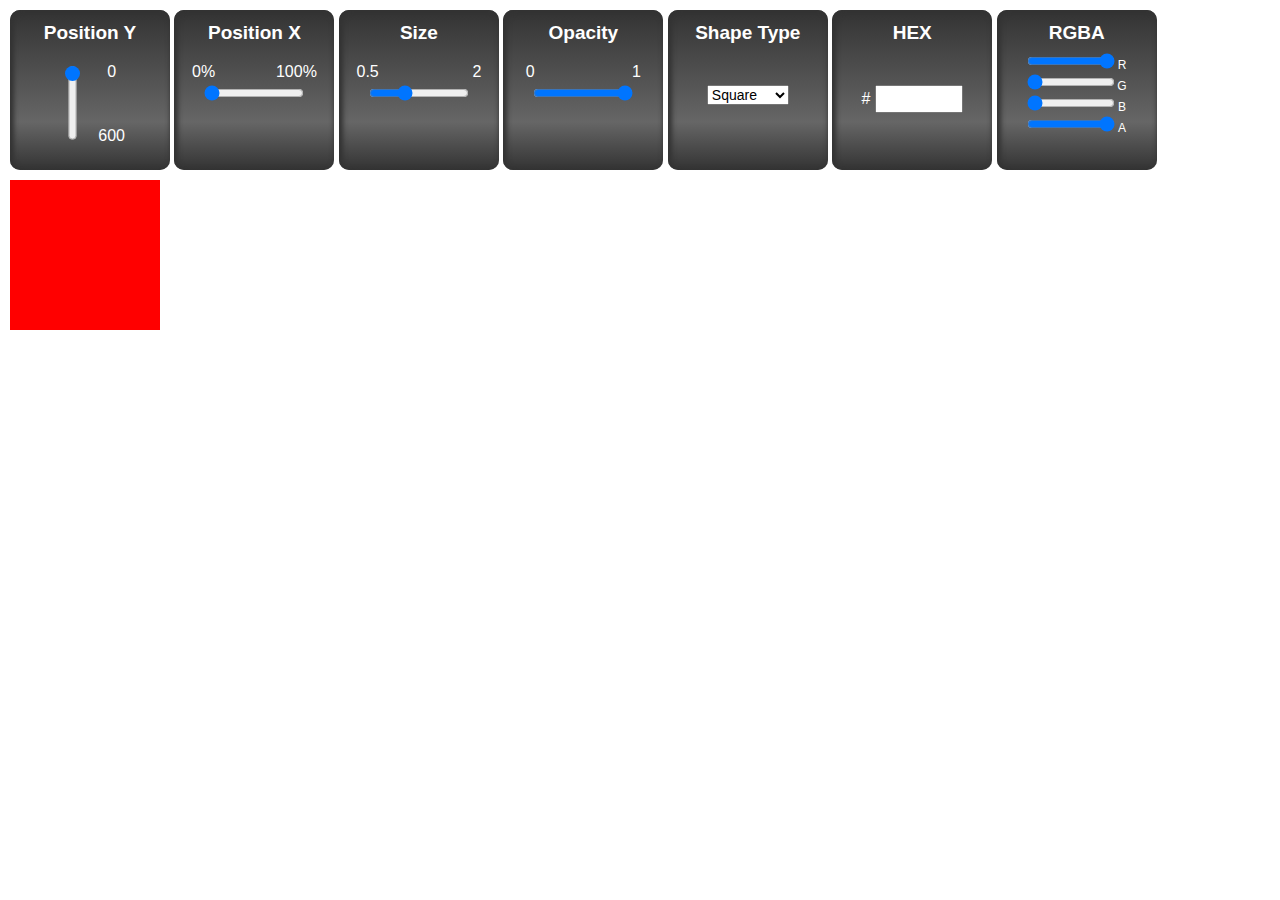
<file: Block Manipulation/index.html>
<!DOCTYPE html>
<html lang="en">
<head>
	<meta charset="UTF-8">
	<title>Block Manipulation</title>
	<link rel="stylesheet" href="css/style.css">
	<link rel="stylesheet" href="css/bootstrap.min.css">
</head>
<body>
	<div class="menu">
		<!-- Position Y -->
		<div class="block">
			<h3>Position Y</h3>
			<div class="div-2 pos-y">
				<input type="range" min="0" max="600" value="0" class="input" id="pos-y">
					<div>
					<p>0</p>
					<br>
					<p>600</p>				
					</div>
			</div>
		</div>
		<!-- Position X -->
		<div class="block">
			<h3>Position X</h3>
			<div class="div-2">
				<div class="label">
					<span class="left">0%</span>
					<span class="right">100%</span>
				</div>
				<input type='range' min='0' max='88.9' value="0" id="pos-x" class="input">
			</div>
		</div>
		<!-- Size -->
		<div class="block">
			<h3>Size</h3>
			<div class="div-2">
				<div class="label">
					<span>0.5</span>
					<span>2</span>
				</div>
				<input type="range" min="50" max="200" value="100" id="size" class="input">
			</div>
		</div>
		<!-- Opacity -->
		<div class="block">
			<h3>Opacity</h3>
			<div class="div-2">
				<div class="label label-opacity">				
					<span>0</span>
					<span>1</span>
				</div>
				<input type="range" min="0" max='100' value="100" id="opacity" class="input">
			</div>
		</div>	
		<!-- Shape Type-->
		<div class="block">
			<h3>Shape Type</h3>
			<div class="div-2">
				<select id="shape-election">
					<option value="Square">Square</option>
					<option value="Circle">Circle</option>
					<option value="Rhombus">Rhombus</option>
				</select>
			</div>
		</div>
		<!-- Hex -->
		<div class="block hex">
			<h3>HEX</h3>
			<div class="div-2">
				<label for="hex-text">#</label>
				<input type="text" id="hex-text">
			</div>
		</div>
		<!-- RGBA -->
		<div class="block">
			<h3>RGBA</h3>
			<div class="RGBA">
				<input type='range' min='0' max="256" value="256" id='red' class="input">
				<label for="red">R</label>
				<input type="range" min='0' max="256" value="0" id="green" class="input">
				<label for="green">G</label>
				<input type="range" min='0' max="256" value="0" id="blue" class="input">
				<label for="blue">B</label>
				<input type="range" min='0' max="100" value="100" id="opacity2" class="input">
				<label for="opacity2">A</label>

			</div>
		</div>
	</div>

	<!-- Red Block -->
	<div class="block1"></div>

	<script src="js/scripts.js"></script>
	<script src="js/bootstrap.min.js"></script>
	<script src="https://code.jquery.com/jquery-3.3.1.slim.min.js" integrity="sha384-q8i/X+965DzO0rT7abK41JStQIAqVgRVzpbzo5smXKp4YfRvH+8abtTE1Pi6jizo" crossorigin="anonymous"></script>
	<script src="https://cdnjs.cloudflare.com/ajax/libs/popper.js/1.14.7/umd/popper.min.js" integrity="sha384-UO2eT0CpHqdSJQ6hJty5KVphtPhzWj9WO1clHTMGa3JDZwrnQq4sF86dIHNDz0W1" crossorigin="anonymous"></script>
	<script src="https://stackpath.bootstrapcdn.com/bootstrap/4.3.1/js/bootstrap.min.js" integrity="sha384-JjSmVgyd0p3pXB1rRibZUAYoIIy6OrQ6VrjIEaFf/nJGzIxFDsf4x0xIM+B07jRM" crossorigin="anonymous">
	</script>
</body>
</html>
</file>
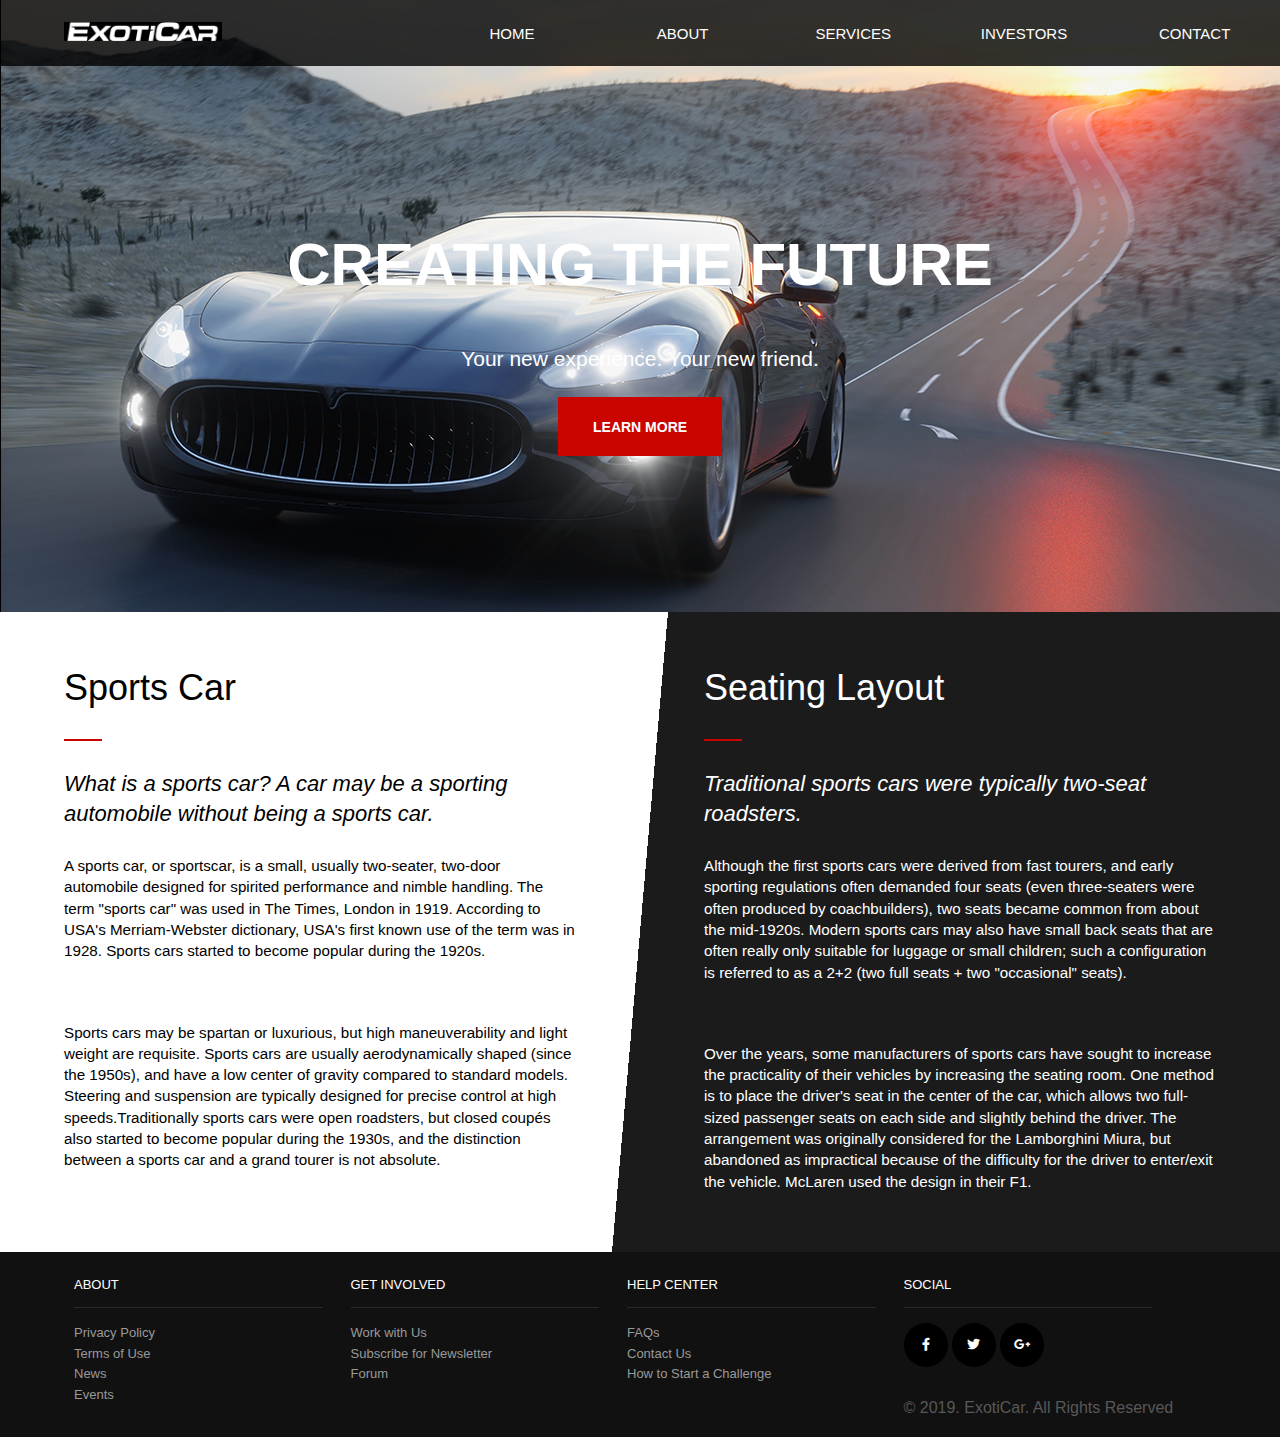
<file: ExotiCar/index.html>
<!DOCTYPE html>
<html lang="en">

<head>
	<meta charset="UTF-8">
	<title>Exoticar</title>
	<link rel="stylesheet" href="css/styles.css">
	<link rel="stylesheet" href="css/all.min.css">
</head>

<body>
	<!-- Top Menu -->
		<div class="wrapper">
		<div class="logo-div">
			<img src="images/logo.png" alt="Logo" id="logo">
		</div>
		<div  class="top-list-element"></div>
		<div class="top-list-element">Home</div>
		<div class="top-list-element">About</div>
		<div class="top-list-element">Services</div>
		<div class="top-list-element">Investors</div>
		<div class="top-list-element">Contact</div>
		<div class="rb-icon-div"><a href="" class="rb-icon">&#9776;</a></div>
		<div class="responsive-burger">
			<a href="" class="burger-anchor">Home</a>
			<a href="" class="burger-anchor">About</a>
			<a href="" class="burger-anchor">Services</a>
			<a href="" class="burger-anchor">Investors</a>
			<a href="" class="burger-anchor">Contact</a>
		</div>
		</div>
	<!-- END OF Top Menu -->

	<!-- Car Picture with text in the middle -->
	<div class="banner">
		<div class="text">
			<h1>Creating the future</h1>
			<p>Your new experience. Your new friend.</p>
			<div class="red-div"><a href="#">LEARN MORE</a></div>		
		</div>
	</div>
	<!-- END OF Car Picture with text in the middle -->

	<!-- Articles -->
	<div class="articles">
		<!-- Article in white background -->
		<div class="article1">
			<h1>Sports Car</h1>
			<h2>What is a sports car? A car may be a sporting automobile without being a sports car.</h2>
			<p>A sports car, or sportscar, is a small, usually two-seater, two-door automobile designed for spirited performance and nimble handling. The term "sports car" was used in The Times, London in 1919. According to USA's Merriam-Webster dictionary, USA's first known use of the term was in 1928. Sports cars started to become popular during the 1920s.</p>
			<p>Sports cars may be spartan or luxurious, but high maneuverability and light weight are requisite. Sports cars are usually aerodynamically shaped (since the 1950s), and have a low center of gravity compared to standard models. Steering and suspension are typically designed for precise control at high speeds.Traditionally sports cars were open roadsters, but closed coupés also started to become popular during the 1930s, and the distinction between a sports car and a grand tourer is not absolute.</p>
		</div>
		<!-- End of article in white background -->

		<!-- Article in black background -->
		<div class="article2">
			<h1>Seating Layout</h1>
			<h2>Traditional sports cars were typically two-seat roadsters.</h2>
			<p>Although the first sports cars were derived from fast tourers, and early sporting regulations often demanded four seats (even three-seaters were often produced by coachbuilders), two seats became common from about the mid-1920s. Modern sports cars may also have small back seats that are often really only suitable for luggage or small children; such a configuration is referred to as a 2+2 (two full seats + two "occasional" seats).</p>
			<p>Over the years, some manufacturers of sports cars have sought to increase the practicality of their vehicles by increasing the seating room. One method is to place the driver's seat in the center of the car, which allows two full-sized passenger seats on each side and slightly behind the driver. The arrangement was originally considered for the Lamborghini Miura, but abandoned as impractical because of the difficulty for the driver to enter/exit the vehicle. McLaren used the design in their F1.</p>
		</div>
		<!-- End of article in black background -->
	</div>
	<!-- End of articles -->
</body>

<!-- Footer with all the links  -->
<footer class="page-footer">
	<div class="wrapper2">
		<div>
			<h3>About</h3>
			<ul>
				<li>Privacy Policy</li>
				<li>Terms of Use</li>
				<li>News</li>
				<li>Events</li>
			</ul>
		</div>
		<div>
			<h3>Get Involved</h3>
			<ul>
				<li>Work with Us</li>
				<li>Subscribe for Newsletter</li>
				<li>Forum</li>
			</ul>
		</div>
		<div>
			<h3>Help Center</h3>
			<ul>
				<li>FAQs</li>
				<li>Contact Us</li>
				<li>How to Start a Challenge</li>
			</ul>
		</div>
		<div class="social">
			<h3>Social</h3>
			<ul>
				<li><a href="#"><i class="fab fa-facebook-f">	</i></a></li>
				<li><a href="#"><i class="fab fa-twitter">		</i></a></li>
				<li><a href="#"><i class="fab fa-google-plus-g"></i></a></li>
			</ul>
			<p class="copyright">© 2019. ExotiCar. All Rights Reserved</p>
		</div>
	</div>
</footer>
<!-- END OF Footer with all the links  -->	
</html>
</file>
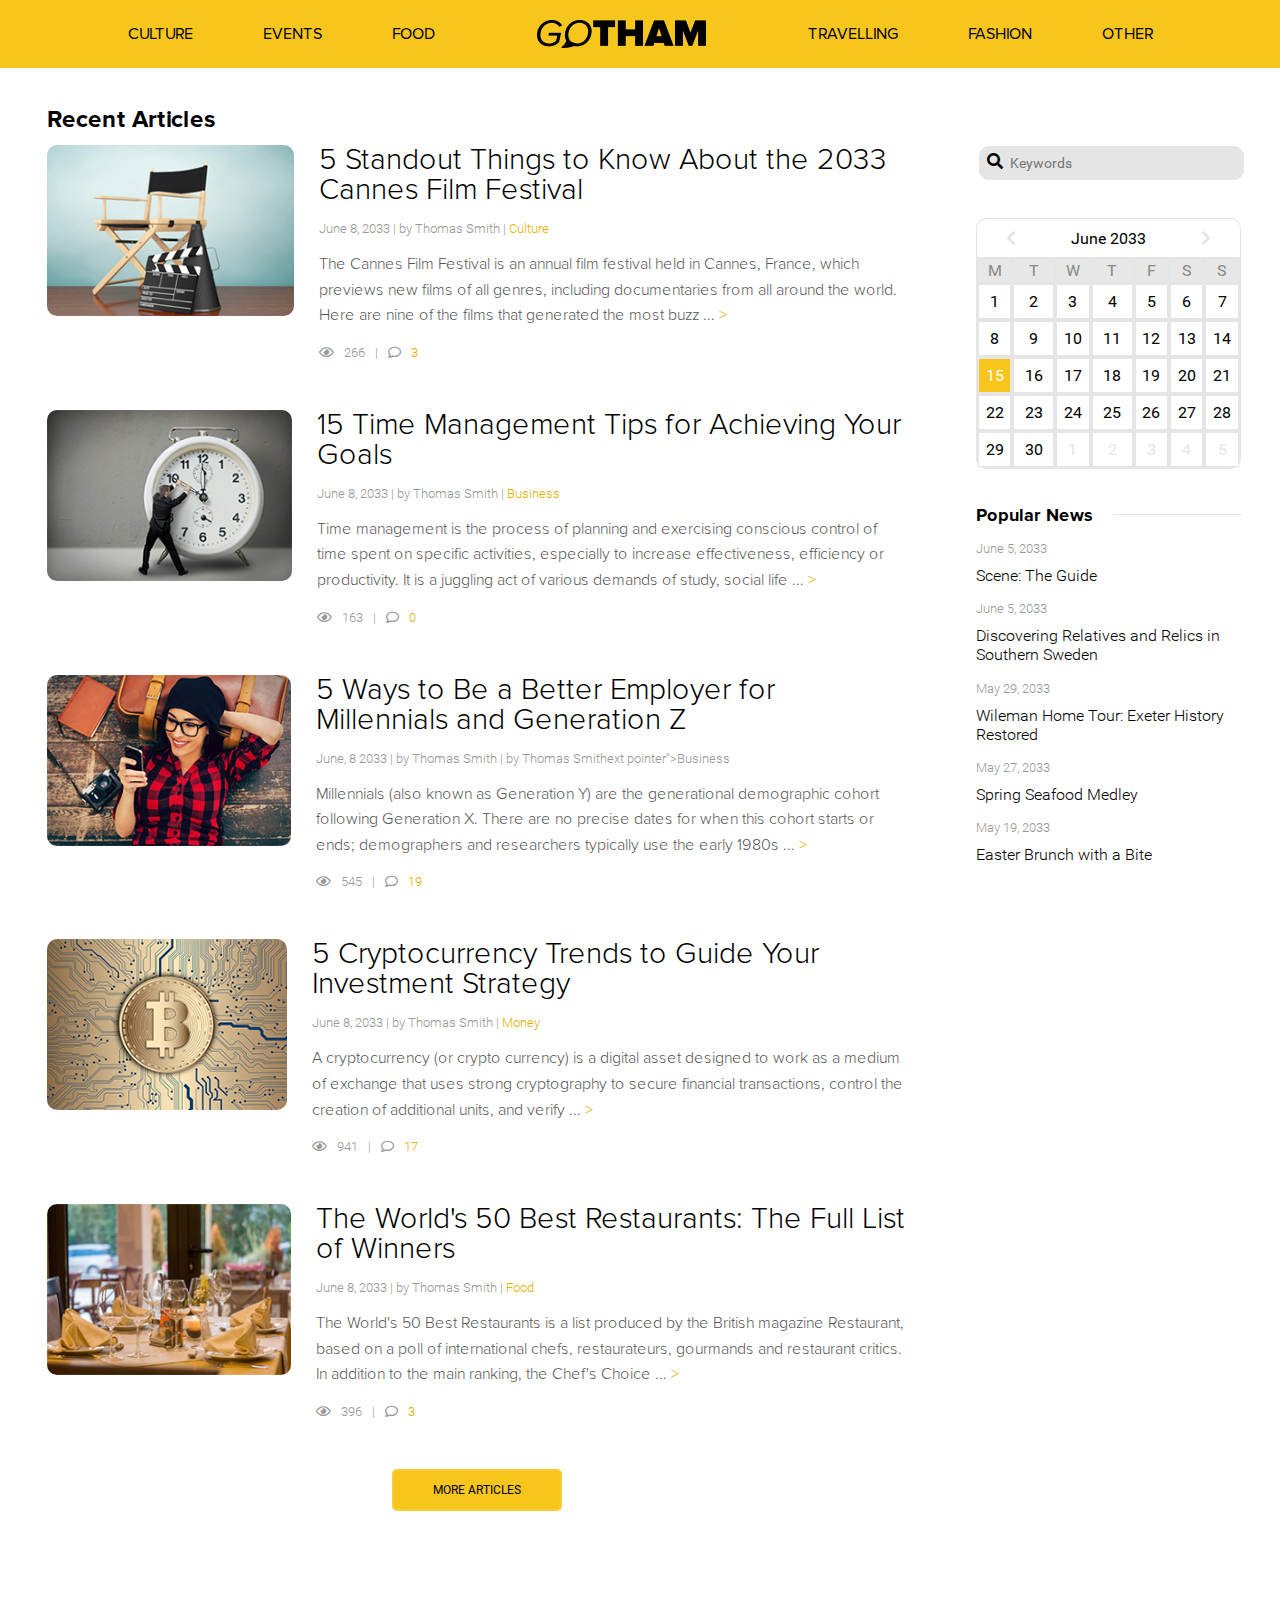
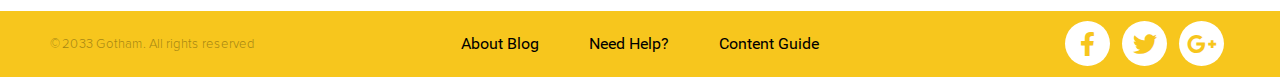
<file: Gotham/index.html>
<!DOCTYPE html>
<html lang="en">
<head>
	<meta charset="UTF-8">
	<title>Gotham</title>
	<link rel="stylesheet" href="css/style.css">
	<link rel="stylesheet" href="css/all.min.css">
</head>

<body>
<header class="yellow-header">
	<a href="#">Culture</a>
	<a href="#">Events</a>	
	<a href="#">Food</a>
	<img src="images/logo.png" alt="">
	<a href="#">Travelling</a>
	<a href="#">Fashion</a>
	<a href="#">Other</a>
</header>
<div class="main">
<div class="articles">
	<h1>Recent Articles</h1>
	<!-- Article 1 -->
	<article>
		<img src="images/article-1.jpg" alt="Directing Chair">
		<div class="article-text">
			<h2>5 Standout Things to Know About the 2033 Cannes Film Festival</h2>
			<p class="date-author">June 8, 2033 | <span class="pointer">by Thomas Smith</span> | 
				<span class="yellow-text pointer">Culture</span></p>
			<p class="description">The Cannes Film Festival is an annual film festival held in Cannes, France, which previews new films of all genres, including documentaries from all around the world. Here are nine of the films that generated the most buzz ...
				<span class="yellow-text">></span>
			</p>
			<p class="eye-comment"><i class="far fa-eye"></i> &ensp;266 &ensp;|&ensp; <i class="far fa-comment"></i><span class="yellow-text pointer"> &ensp;3</span></p>
			</div>
	</article>
		<!-- Article 2 -->
	<article>
		<img src="images/article-2.jpg" alt="Directing Chair">
		<div class="article-text">
			<h2>15 Time Management Tips for Achieving Your Goals</h2>
			<p class="date-author">June 8, 2033 | <span class="pointer">by Thomas Smith</span> | 
				<span class="yellow-text pointer">Business</span></p>
			<p class="description">Time management is the process of planning and exercising conscious control of time spent on specific activities, especially to increase effectiveness, efficiency or productivity. It is a juggling act of various demands of study, social life ...
				<span class="yellow-text">></span>
			</p>
			<p class="eye-comment"><i class="far fa-eye"></i> &ensp;163 &ensp;|&ensp; <i class="far fa-comment"></i><span class="yellow-text pointer"> &ensp;0</span></p>
			</div>
	</article>
		<!-- Article 3 -->
	<article>
		<img src="images/article-3.jpg" alt="Directing Chair">
		<div class="article-text">
			<h2>5 Ways to Be a Better Employer for Millennials and Generation Z</h2>
			<p class="date-author">June, 8 2033 | <span class="pointer">by Thomas Smith</span> | 
				<span class="yellow-t<span class="pointer">by Thomas Smith</span>ext pointer">Business</span></p>
			<p class="description">Millennials (also known as Generation Y) are the generational demographic cohort following Generation X. There are no precise dates for when this cohort starts or ends; demographers and researchers typically use the early 1980s ...
				<span class="yellow-text">></span>
			</p>
			<p class="eye-comment"><i class="far fa-eye"></i> &ensp;545 &ensp;|&ensp; <i class="far fa-comment"></i><span class="yellow-text pointer"> &ensp;19</span></p>
			</div>
	</article>
		<!-- Article 4 -->
	<article>
		<img src="images/article-4.jpg" alt="Directing Chair">
		<div class="article-text">
			<h2>5 Cryptocurrency Trends to Guide Your Investment Strategy</h2>
			<p class="date-author">June 8, 2033 | <span class="pointer">by Thomas Smith</span> | 
				<span class="yellow-text pointer">Money</span></p>
			<p class="description">A cryptocurrency (or crypto currency) is a digital asset designed to work as a medium of exchange that uses strong cryptography to secure financial transactions, control the creation of additional units, and verify ...
				<span class="yellow-text">></span>
			</p>
			<p class="eye-comment"><i class="far fa-eye"></i> &ensp;941 &ensp;|&ensp; <i class="far fa-comment"></i><span class="yellow-text pointer"> &ensp;17</span></p>
			</div>
	</article>
		<!-- Article 5 -->
	<article>
		<img src="images/article-5.jpg" alt="Directing Chair">
		<div class="article-text">
			<h2>The World's 50 Best Restaurants: The Full List of Winners</h2>
			<p class="date-author">June 8, 2033 | <span class="pointer">by Thomas Smith</span> | 
				<span class="yellow-text pointer">Food</span></p>
			<p class="description">The World's 50 Best Restaurants is a list produced by the British magazine Restaurant, based on a poll of international chefs, restaurateurs, gourmands and restaurant critics. In addition to the main ranking, the Chef's Choice ...
				<span class="yellow-text">></span>
			</p>
			<p class="eye-comment"><i class="far fa-eye"></i> &ensp;396 &ensp;|&ensp; <i class="far fa-comment"></i><span class="yellow-text pointer"> &ensp;3</span></p>
			</div>
	</article>
			<button class="more-articles-button">More Articles</button>
</div> <!-- End of div class articles -->
<!-- Search,Calendar and Popular news -->
	
	<aside>
		<div class="search-box">
			<label for="search"><i class="fas fa-search label1"></i></label>
			<input type="text" placeholder="Keywords" id="search">
		</div>
		<div class="calendar">
		<div class="calendar-top">
			<span class="side-chevron"><i class="fas fa-chevron-left"></i></span>
			<span class="june2033">June 2033</span>
			<span class="side-chevron"><i class="fas fa-chevron-right"></i></span>
		</div>
		<div class="calendar-bottom">
				<table>
					<tr>
						<th>M</th>
						<th class="wide-column">T</th>
						<th>W</th>
						<th class="wide-column">T</th>
						<th>F</th>
						<th>S</th>
						<th>S</th>
					</tr>
					<tr>
						<td>1</td>
						<td>2</td>
						<td>3</td>
						<td>4</td>
						<td>5</td>
						<td>6</td>
						<td>7</td>
					</tr>
					<tr>
						<td>8</td>
						<td>9</td>
						<td>10</td>
						<td>11</td>
						<td>12</td>
						<td>13</td>
						<td>14</td>
					</tr>
					<tr>
						<td class="today">15</td>
						<td>16</td>
						<td>17</td>
						<td>18</td>
						<td>19</td>
						<td>20</td>
						<td>21</td>
					</tr>
					<tr>
						<td>22</td>
						<td>23</td>
						<td>24</td>
						<td>25</td>
						<td>26</td>
						<td>27</td>
						<td>28</td>
					</tr>
					<tr>
						<td>29</td>
						<td>30</td>
						<td class="new-month">1</td>
						<td class="new-month">2</td>
						<td class="new-month">3</td>
						<td class="new-month">4</td>
						<td class="new-month">5</td>
					</tr>
				</table>
			</div>
		</div>
		<div class="popular-news">
				<!-- Thin gray bar in the middle -->
				<div class="right-bar"></div>
				<h2>Popular News</h2>
				<article>
					<p>June 5, 2033</p>
					
					<p>Scene: The Guide</p>
				</article>
				<article>
					<p>June 5, 2033</p>		
					<p>Discovering Relatives and Relics in Southern Sweden</p>
				</article>
				<article>
					<p>May 29, 2033</p>
					<p>Wileman Home Tour: Exeter History Restored</p>
				</article>
				<article>
					<p>May 27, 2033</p>
					<p>Spring Seafood Medley</p>
				</article>
				<article>
					<p>May 19, 2033</p>
					<p>Easter Brunch with a Bite</p>
				</article>
			</div>
	</aside>
		</div>	<!-- End of div main -->

	<footer>
		<div class="yellow-bar2">
			<p>© 2033 Gotham. All rights reserved</p>
			<a href="#" class="footer-list" href="#">About Blog</a>
			<a href="#" class="footer-list">Need Help?</a>
			<a href="#" class="footer-list content-guide">Content Guide</a>
			<a href="#" class="social"><i class="fab fa-facebook-f"></i></a>
			<a href="#" class="social"><i class="fab fa-twitter"></i></a>
			<a href="#" class="social"><i class="fab fa-google-plus-g"></i></a>
		</div>
	</footer>
</body>
</html>
</file>
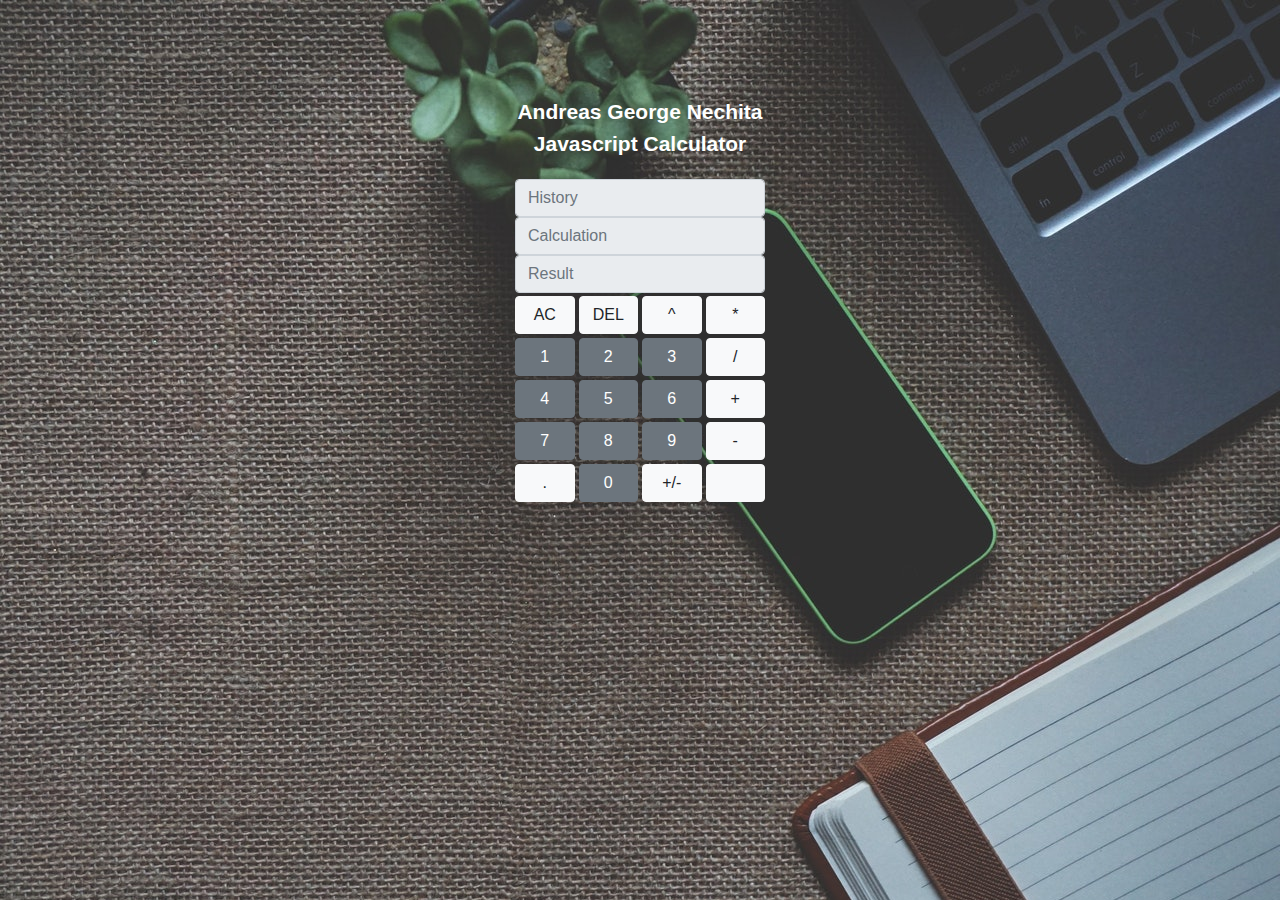
<file: Javascript Calculator/index.html>
<!DOCTYPE html>
<html lang="en">
<head>
	<meta charset="UTF-8">
	<title>Calculator</title>
	<link rel="stylesheet" href="style.css">
	<link rel="stylesheet" href="bootstrap.min.css">
</head>
<body>
	<div class="calculator-frame">
		<div class="title-div">
		<div class="title">Andreas George Nechita</div>
		<div class="title">Javascript Calculator</div>
		</div>
		<div class="display-div">
				<input type="text" class="form-control history" placeholder="History" readonly>
				<input type="text" class="form-control display" placeholder="Calculation" readonly>
				<input type="text" class="form-control result" placeholder="Result" readonly>
		</div>
		<div class="even-grid">
			<button type="button" class="btn btn-light reset">AC</button>
			<button type="button" class="btn btn-light deleteButton">DEL</button>
			<button type="button" class="btn btn-light power">^</button>
			<button type="button" class="btn btn-light multiply">*</button>
			<button type="button" class="numberButton btn btn-secondary">1</button>
			<button type="button" class="numberButton btn btn-secondary">2</button>
			<button type="button" class="numberButton btn btn-secondary">3</button>
			<button type="button" class="btn btn-light divide">/</button>
			<button type="button" class="numberButton btn btn-secondary">4</button>
			<button type="button" class="numberButton btn btn-secondary">5</button>
			<button type="button" class="numberButton btn btn-secondary">6</button>
			<button type="button" class="btn btn-light sum">+</button>
			<button type="button" class="numberButton btn btn-secondary">7</button>
			<button type="button" class="numberButton btn btn-secondary">8</button>
			<button type="button" class="numberButton btn btn-secondary">9</button>
			<button type="button" class="btn btn-light substract">-</button>
		<button type="button" class="btn btn-light comma">.</button>
		<button type="button" class="zero btn btn-secondary">0</button>
		<button type="button" class="btn btn-light inverse">+/-</button>
		<button type="button" class="btn btn-light end"></button>
		</div>
	</div>


	<script src="script.js"></script>
	<script src="bootstrap.min.js"></script>
	<script src="https://code.jquery.com/jquery-3.3.1.slim.min.js" integrity="sha384-q8i/X+965DzO0rT7abK41JStQIAqVgRVzpbzo5smXKp4YfRvH+8abtTE1Pi6jizo" crossorigin="anonymous"></script>
	<script src="https://cdnjs.cloudflare.com/ajax/libs/popper.js/1.14.7/umd/popper.min.js" integrity="sha384-UO2eT0CpHqdSJQ6hJty5KVphtPhzWj9WO1clHTMGa3JDZwrnQq4sF86dIHNDz0W1" crossorigin="anonymous"></script>
	<script src="https://stackpath.bootstrapcdn.com/bootstrap/4.3.1/js/bootstrap.min.js" integrity="sha384-JjSmVgyd0p3pXB1rRibZUAYoIIy6OrQ6VrjIEaFf/nJGzIxFDsf4x0xIM+B07jRM" crossorigin="anonymous"></script>
</body>
</html>
</file>
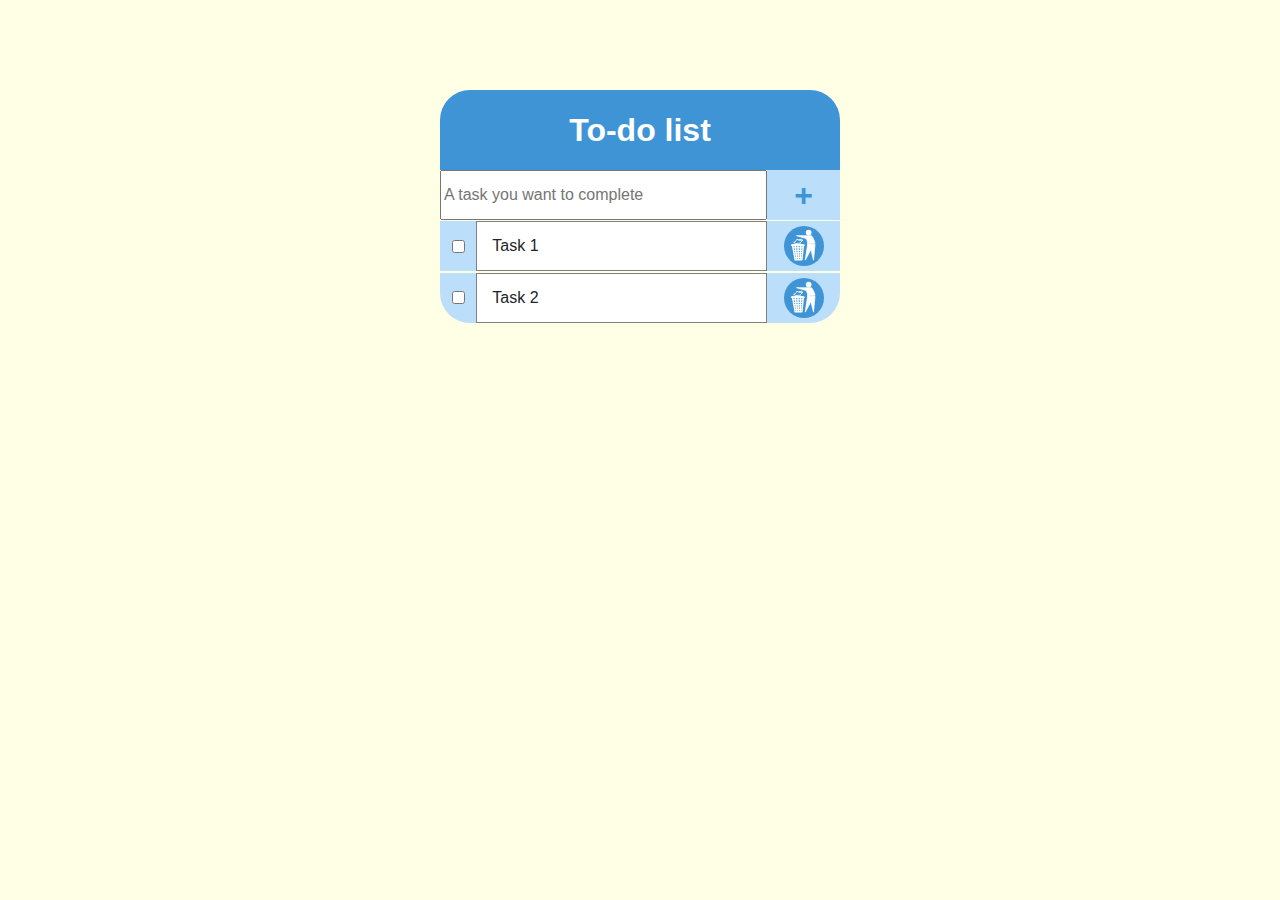
<file: To-do list/index.html>
<!DOCTYPE html>
<html lang="en">
<head>
	<meta charset="UTF-8">
	<title>To-do list</title>
	<!-- Bootstrap -->
	<link rel="stylesheet" href="https://stackpath.bootstrapcdn.com/bootstrap/4.3.1/css/bootstrap.min.css" integrity="sha384-ggOyR0iXCbMQv3Xipma34MD+dH/1fQ784/j6cY/iJTQUOhcWr7x9JvoRxT2MZw1T" crossorigin="anonymous">
	<!-- Css -->
	<link rel="stylesheet" href="css/style.css">
</head>
<body>
	<div class="frame">
		<div class="header">
			<div><h2>To-do list</h2></div>
		</div>
		<div class="add-task row">
			<input type="text" class="task-name" placeholder="A task you want to complete" required>
			<div class="plus add-remove">+</div>				
		</div>
		<div class="task row">
			<!-- Checkbox -->
			<div class="checkbox"><input class='input-checkbox' type="checkbox"></div>
			<!-- Task text -->
			<div class="task-text">Task 1</div>
			<!-- Trash can -->
			<div class="remove-task add-remove"><img src="img/trash.svg" alt="trash" class="minus"></div>			
		</div>
		<div class="task row">
			<!-- Checkbox -->
			<div class="checkbox"><input class='input-checkbox' type="checkbox"></div>
			<div class="task-text">Task 2</div>
			<div class="remove-task add-remove"><img src="img/trash.svg" alt="trash" class="minus"></div>			
		</div>
			
	</div>


	<script src="js/script.js"></script>
	<!-- Bootstrap scripts -->
	<script src="https://code.jquery.com/jquery-3.3.1.slim.min.js" integrity="sha384-q8i/X+965DzO0rT7abK41JStQIAqVgRVzpbzo5smXKp4YfRvH+8abtTE1Pi6jizo" crossorigin="anonymous"></script>
	<script src="https://cdnjs.cloudflare.com/ajax/libs/popper.js/1.14.7/umd/popper.min.js" integrity="sha384-UO2eT0CpHqdSJQ6hJty5KVphtPhzWj9WO1clHTMGa3JDZwrnQq4sF86dIHNDz0W1" crossorigin="anonymous"></script>
	<script src="https://stackpath.bootstrapcdn.com/bootstrap/4.3.1/js/bootstrap.min.js" integrity="sha384-JjSmVgyd0p3pXB1rRibZUAYoIIy6OrQ6VrjIEaFf/nJGzIxFDsf4x0xIM+B07jRM" crossorigin="anonymous"></script>	
</body>
</html>
</file>
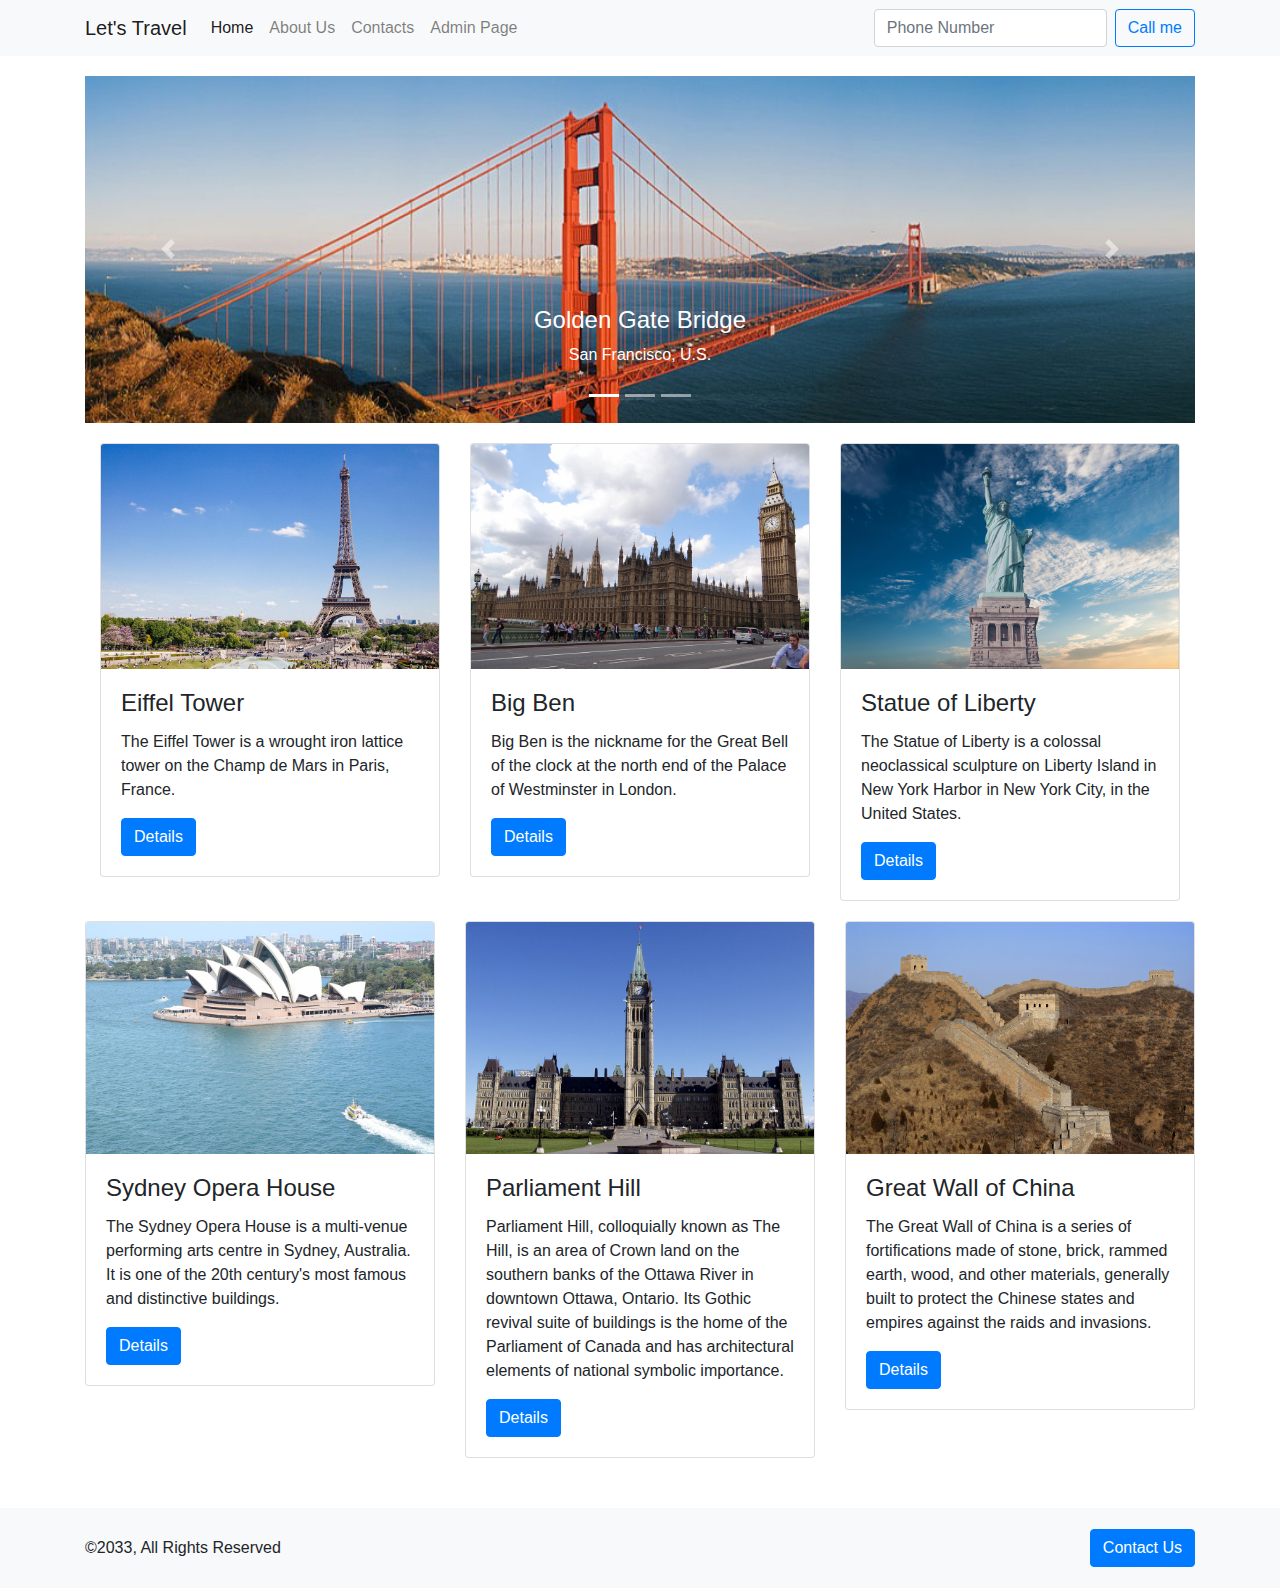
<file: Let's Travel/public/index.html>
<!DOCTYPE html>
<html lang="en">
<head>
	<meta charset="UTF-8">
	<title>Let's Travel</title>
	<link rel="stylesheet" href="css/bootstrap.min.css">
	<link rel="stylesheet" href="css/style.css">
</head>

<body>

	<header>

		<nav class="navbar navbar-expand-lg navbar-light bg-light">
			<div class="container"> 
				<button class="navbar-toggler" type="button" data-toggle="collapse" data-target="#navbarTogglerDemo03" aria-controls="navbarTogglerDemo03" aria-expanded="false" aria-label="Toggle navigation">
					<span class="navbar-toggler-icon"></span>
				</button>
				<a class="navbar-brand" href="#">Let's Travel</a>

				<div class="collapse navbar-collapse" id="navbarTogglerDemo03">
					<ul class="navbar-nav mr-auto mt-2 mt-lg-0">
						<li class="nav-item active">
							<a class="nav-link" href="#">Home <span class="sr-only">(current)</span></a>
						</li>
						<li class="nav-item">
							<a class="nav-link" href="#">About Us</a>
						</li>
						<li class="nav-item">
							<a class="nav-link" href="#" tabindex="-1" aria-disabled="true">Contacts</a>
						</li>
						<li class="nav-item">
							<a class="nav-link" href="/admin" tabindex="-1" aria-disabled="true">Admin Page</a>
						</li>
					</ul>
					<form class="form-inline my-2 my-lg-0 nav-form">
						<input class="form-control mr-sm-2" type="search" placeholder="Phone Number" aria-label="Search">
						<button class="btn btn-outline-primary my-2 my-sm-0" type="submit">Call me</button>
					</form>
				</div>
			</div>
		</nav>
	</header>
	<main>
		<div class="container mtop-20">
			<div class="bd-example">
				<div id="carouselExampleCaptions" class="carousel slide" data-ride="carousel">
					<ol class="carousel-indicators">
						<li data-target="#carouselExampleCaptions" data-slide-to="0" class="active"></li>
						<li data-target="#carouselExampleCaptions" data-slide-to="1"></li>
						<li data-target="#carouselExampleCaptions" data-slide-to="2"></li>
					</ol>
					<div class="carousel-inner">
						<div class="carousel-item active">
							<img src="images/slider-1.jpg" class="d-block w-100" alt="...">
							<div class="carousel-caption d-none d-md-block">
								<h4>Golden Gate Bridge</h4>
								<p>San Francisco, U.S.</p>
							</div>
						</div>
						<div class="carousel-item">
							<img src="images/slider-2.jpg" class="d-block w-100" alt="...">
							<div class="carousel-caption d-none d-md-block">
								<h4>Niagara Falls</h4>
								<p>Border of Ontario, Canada, and New York, United States</p>
							</div>
						</div>
						<div class="carousel-item">
							<img src="images/slider-3.jpg" class="d-block w-100" alt="...">
							<div class="carousel-caption d-none d-md-block">
								<h4>Stonehenge</h4>
								<p>Wiltshire, England</p>
							</div>
						</div>
					</div>
					<a class="carousel-control-prev" href="#carouselExampleCaptions" role="button" data-slide="prev">
						<span class="carousel-control-prev-icon" aria-hidden="true"></span>
						<span class="sr-only">Previous</span>
					</a>
					<a class="carousel-control-next" href="#carouselExampleCaptions" role="button" data-slide="next">
						<span class="carousel-control-next-icon" aria-hidden="true"></span>
						<span class="sr-only">Next</span>
					</a>
				</div>
			</div>
			<!-- Cards -->
			<div class="container">
			<div class="row mtop-20">

				<div class="col-md-4">
					<div class="card">
						<img src="images/img-1.jpg" class="card-img-top" alt="...">
						<div class="card-body">
							<h4 class="card-title">Eiffel Tower</h4>
							<p class="card-text">The Eiffel Tower is a wrought iron lattice tower on the Champ de Mars in Paris, France.</p>
							<a href="#" class="btn btn-primary">Details</a>
						</div>
					</div>
				</div>
				<div class="col-md-4">
					<div class="card">
						<img src="images/img-2.jpg" class="card-img-top" alt="...">
						<div class="card-body">
							<h4 class="card-title">Big Ben</h4>
							<p class="card-text">Big Ben is the nickname for the Great Bell of the clock at the north end of the Palace of Westminster in London.</p>
							<a href="#" class="btn btn-primary">Details</a>
						</div>
					</div>
				</div>

				<div class="col-md-4">
					<div class="card">
						<img src="images/img-3.jpg" class="card-img-top" alt="...">
						<div class="card-body">
							<h4 class="card-title">Statue of Liberty</h4>
							<p class="card-text">The Statue of Liberty is a colossal neoclassical sculpture on Liberty Island in New York Harbor in New York City, in the United States.</p>
							<a href="#" class="btn btn-primary">Details</a>
						</div>
					</div>
				</div>

			</div>
			</div>
			<div class="row mtop-20">

				<div class="col-md-4">
					<div class="card">
						<img src="images/img-4.jpg" class="card-img-top" alt="...">
						<div class="card-body">
							<h4 class="card-title">Sydney Opera House</h4>
							<p class="card-text">The Sydney Opera House is a multi-venue performing arts centre in Sydney, Australia. It is one of the 20th century's most famous and distinctive buildings.</p>
							<a href="#" class="btn btn-primary">Details</a>
						</div>
					</div>
				</div>
				<div class="col-md-4">
					<div class="card">
						<img src="images/img-5.jpg" class="card-img-top" alt="...">
						<div class="card-body">
							<h4 class="card-title">Parliament Hill</h4>
							<p class="card-text">Parliament Hill, colloquially known as The Hill, is an area of Crown land on the southern banks of the Ottawa River in downtown Ottawa, Ontario. Its Gothic revival suite of buildings is the home of the Parliament of Canada and has architectural elements of national symbolic importance.</p>
							<a href="#" class="btn btn-primary">Details</a>
						</div>
					</div>
				</div>

				<div class="col-md-4">
					<div class="card">
						<img src="images/img-6.jpg" class="card-img-top" alt="...">
						<div class="card-body">
							<h4 class="card-title">Great Wall of China</h4>
							<p class="card-text">The Great Wall of China is a series of fortifications made of stone, brick, rammed earth, wood, and other materials, generally built to protect the Chinese states and empires against the raids and invasions.</p>
							<a href="#" class="btn btn-primary">Details</a>
						</div>
					</div>
				</div>
			</div>
		</div> <!-- container Carousel -->
	</main>
<!-- Modal -->

<div class="modal" tabindex="-1" role="dialog" id="modal1">
  <div class="modal-dialog" role="document">
    <div class="modal-content">
      <div class="modal-header">
        <h5 class="modal-title">Contact Us</h5>
        <button type="button" class="close" data-dismiss="modal" aria-label="Close">
          <span aria-hidden="true">&times;</span>
        </button>
      </div>
      <div class="modal-body">
      <form>
      	  <div class="form-group">
    <label for="name">Your Name</label>
    <input type="text" class="form-control" id="name" aria-describedby="emailHelp" placeholder="Name">
  </div>
    <div class="form-group">
    <label for="phoneN">Phone Number</label>
    <input type="text" class="form-control" id="phoneN" aria-describedby="emailHelp" placeholder="Phone">
  </div>
  <div class="form-group">
    <label for="message">Message</label>
    <textarea class="form-control" id="message" rows="3"></textarea>
  </div>
        <button type="button" class="btn btn-primary">Submit</button>

      </form>
      </div>
    </div>
  </div>
</div>
<!-- END OF Modal -->
	<footer class="bg-light footer">
	<div class="container">
		<div class="row">

			<div class="col-6 d-flex align-items-center">
		<p>©2033, All Rights Reserved</p>
		</div>

			<div class="col-6 d-flex justify-content-end align-items-center">
		<!-- <div class="btn btn-primary">Contact Us</div>		 -->

		<button type="button" class="btn btn-primary" data-toggle="modal" data-target="#modal1">Contact Us</button>
			</div>

		</div>			
	</div>
	</footer>
	<script src="js/bootstrap.min.js"></script>
	<script src="https://code.jquery.com/jquery-3.3.1.slim.min.js" integrity="sha384-q8i/X+965DzO0rT7abK41JStQIAqVgRVzpbzo5smXKp4YfRvH+8abtTE1Pi6jizo" crossorigin="anonymous"></script>
	<script src="https://cdnjs.cloudflare.com/ajax/libs/popper.js/1.14.7/umd/popper.min.js" integrity="sha384-UO2eT0CpHqdSJQ6hJty5KVphtPhzWj9WO1clHTMGa3JDZwrnQq4sF86dIHNDz0W1" crossorigin="anonymous"></script>
	<script src="https://stackpath.bootstrapcdn.com/bootstrap/4.3.1/js/bootstrap.min.js" integrity="sha384-JjSmVgyd0p3pXB1rRibZUAYoIIy6OrQ6VrjIEaFf/nJGzIxFDsf4x0xIM+B07jRM" crossorigin="anonymous">
		
	</script>
</body>
</html>
</file>
<file: Block Manipulation/css/style.css>
body{
	padding: 10px 10px 10px 10px;
}
.menu{
	    display: block;
}
/*Control block*/
.block{
    width: 160px;
    height: 160px;
    background: linear-gradient(to top, #333 0%, #666 30%, #333 100%);
    box-shadow: inset 2px 2px 5px 2px #333;
    border-radius: 10px;
    color: #fff;
	display: inline-block;
	vertical-align: top;
}
/*Block that moves*/
.block1{
	height: 150px;
	width: 150px;
	background-color: red;
	margin-top: 10px;
	position: relative;
}
/*Control block title*/
h3 {
    font-family: Arial;
  	font-size: 19px !important;
    text-align: center;
    padding: 12px 0px 0px 0px;
    font-weight: 600 !important;
}
.hex input{
	justify-content: center;
	width: 80%;
}
/*Division inside the black control boxes*/
.div-2{
	text-align: center;
	margin-top: 15px;
}
/* Slider for position y(ID,NOT A CLASS)*/
#pos-y{
		transform: rotate(90deg);
		width: 75px;
		position: relative;
		top: 35px;
		left: 25px;
		float: left;
}
/**/
.pos-y div{
	float: right;
	margin-right: 45px;
}
.input{
	width: 100px;
}
.RGBA{
	text-align: center;
	font-size: 9px;
}
.label{
	/*text-align: right;*/
}
/*Text inside the shape election box*/
#shape-election{
	margin-top: 25px;
	font-size: 14px;
}
/*Text inside the hex box*/
#hex-text{
	width: 55%;
	font-size: 15px;
	margin-top: 25px;
}
/*Make the RGBA bars shorter*/
.RGBA input{
	width: 55%;
	margin: 0 0;
	padding: 0 0;
}
.RGBA label{
	font-size: 12px;
	margin: 0 0;
	padding: 0 0;
}
/* Center the bar number indiators a bit*/
.label{
	margin: 0 11%;
}

.label-opacity{
	margin: 0 14%;
}
/*Move bar number indicator to the left*/
.label span:nth-child(1){
	float: left;
}
/*Move bar number indicator to the right*/
.label span:nth-child(2){
	float: right;
}
</file>
<file: ExotiCar/css/styles.css>
body{
	font-family: "Helvetica Neue", Arial, sans-serif;;
}
* {
	margin: 0px;
	padding: 0px;
}

							/*Top Menu*/

.wrapper{
	display: grid;
	grid-template-columns: 1.4fr 1.1fr 1fr 1fr 1fr 1fr 1fr;
	grid-template-rows: 1fr;
	background: rgba(0,0,0,0.80);
	height: 66px;
	position: absolute;	
	width: 100%;
	align-items: center;
	justify-items:center;
	grid-row: 100%;
}
.logo-div img{
	margin-left: 15%;
	margin-right: 15%;
	cursor: pointer;
}
#logo {
	width: 158px;
	height: 19px;
}

.top-list-element{
	font-size: 15px;
	color: white;
	text-decoration: none;
	cursor: pointer;
	text-transform: uppercase;
}
.responsive-burger{
	display: none;
	grid-column: 1/3;
	position: absolute;
	margin-top: 236px;
	width: 100%;
	background: rgba(0,0,0,1)
}
.burger-anchor{
	font-size: 15px;
	display: block;
	line-height: 34px;
	color: white;
	text-decoration: none;
	cursor: pointer;
	text-transform: uppercase;
	text-align: center;
}
.rb-icon{
	display: none;
}

@media screen and (max-width: 800px){
	.wrapper{
		display: grid;
		grid-template-columns: 1fr 1fr;
		width: 100%;
	}
	.top-list-element{
		display: none;
	}
	.rb-icon{
		text-align: center;
		display: grid;
		font-size: 30px;
		text-decoration: none;
		color: white;
		width: 100%;
	}
	.rb-icon-div{
		display: grid;
		align-items: center;
		height: 100%;
		width: 100%;
	}
	.rb-icon-div:hover>a{
	color: gray;
	}
	.rb-icon-div:hover + .responsive-burger{		
		display: block;		
	}
	.responsive-burger:hover{
		display: block;	
	}


	
}	


						/*END OF TOP MENU*/

				/*Car banner and text in the middle*/
.banner{
	background-image: url('../images/banner.png');
	background-repeat: no-repeat;
	color: white;
	height: 612px;
	/*background-size: contain;*/
}
.text{
	display: block;
	align-items: center;
	position: relative;
	top: calc(50% - 152.33px / 2);
}
.banner h1{
	
	text-align: center;
	font-size: 60px;
	margin: auto 0;
	text-transform: uppercase;
}
.banner p{
	text-align: center;
	font-size: 21px;
	margin:3.8% 0 2% 0;
}

.red-div{
	margin-left: calc(50% - 164px/2);
	width: 164px;
	height: 59px;
	background-color: rgb(202,5,0);
}
.red-div:hover{
	border: 1px solid #ff0000;
	box-shadow: inset 0 0 50px rgba(0,0,0,0.5);
}
.banner div a{
	font-weight: bold;
	font-size: 14px;
	color: white;
	text-decoration: none;
	display: block;
	padding: 22px 35px;
	width: 166px;
}
			/*END OF Car banner and text in the middle*/
							
							/*Articles*/
.articles{
	/* Permalink - use to edit and share this gradient: https://colorzilla.com/gradient-editor/#ffffff+0,ffffff+50,000000+51,000000+100 */
	background: #ffffff; 
	background: -moz-linear-gradient(-45deg,  #ffffff 0%, #ffffff 50%, #1b1b1b 50%, #1b1b1b 100%);
	background: -webkit-linear-gradient(-45deg,  #ffffff 0%,#ffffff 50%,#1b1b1b 50%,#1b1b1b 100%);
	background: linear-gradient(95deg,  #ffffff 0%,#ffffff 50%,#1b1b1b 50%,#1b1b1b 100%); 
	filter: progid:DXImageTransform.Microsoft.gradient( startColorstr='#ffffff', endColorstr='#000000',GradientType=1 );
	display: grid;
	height: 100%;
	grid-template-columns: 1fr 1fr;
}
.article1,.article2{
	padding: 8% 0 0 5%;
	box-sizing: border-box;
	padding-left: 10%;
	padding-right: 10%;
	line-height: 1.4;
}
.article2{
	color: white;
}
.articles h1{
	font-size: 36px;
	font-weight: 300;
}
/*Short red line below the article title*/
.articles h1::after {
	content: '.';
	font-size: 0;
	display: block;
	height: 2px;
	width: 38px;
	background: #ca0500;
	margin: 25px 0 28px;
}

.articles h2{
	font-size: 22px;
	font-style: italic;
	font-weight: 300;
	margin-bottom: 25px;
}
.articles p{
	font-weight: 300;
	margin-bottom: 60px;
	font-size: 15.2px;
}
							/*END OF Articles*/

							/* Footer */
.page-footer {
	height: 160px;
	background-color: #111111;
	padding-top: 25px;
	color: white;
}
.wrapper2{
	padding-left: 74px;
	padding-right: 100px;
	height: 100%;
}
.page-footer h3 {
	font-weight: 450;
	font-size: 13px;
	text-transform: uppercase;
}
/*Small gray line below ABOUT/GET INVOLVED/HELP CENTER/SOCIAL*/
.page-footer h3:after{
	content: '';
	width: 90%;
	height: 1px;
	background: #292929;
	display: block;
	margin: 15px 0;
}
.wrapper2 div{
	width: 25%;
	float: left;
}
.page-footer li{
	list-style-type: none;
	font-size: 13px;
	color: #999;
	line-height: 1.6;
}
.page-footer li:hover{
	cursor: pointer;
	color: white;
}

.copyright{
	color: #585858;
	margin-top: 32px;
	color: #585858;
}
.social li{
	display: inline-block;
}

.social i{
	width: 44px;
	height: 44px;
	text-align: center;
	background: black;
	color: white;
	border-radius: 50%;
	line-height: 44px;
}
.social i:hover{
	color: red;
	background-color: white;
}
						/*END OF FOOTER*/
</file>
<file: Gotham/css/style.css>
@font-face {
	font-family: Roboto;
	src: url('../fonts/Roboto-Regular.woff') format('woff'),
		 url('../fonts/Roboto-Regular.ttf') format('truetype');
}
@font-face {
	font-family: Roboto;
	src: url('../fonts/Roboto-Light.woff') format('woff'),
		 url('../fonts/Roboto-Light.ttf') format('truetype');
	font-weight: 300;
}
@font-face {
	font-family: Proxima;
	src: url('../fonts/ProximaNova-Light.woff') format('woff'),
		 url('../fonts/ProximaNova-Light.ttf') format('truetype');
	font-weight: 300;
}
@font-face {
	font-family: Proxima;
	src: url('../fonts/ProximaNova-Regular.woff') format('woff'),
		 url('../fonts/ProximaNova-Regular.ttf') format('truetype');
}
@font-face {
	font-family: Proxima;
	src: url('../fonts/ProximaNova-Bold.woff') format('woff'),
		 url('../fonts/ProximaNova-Bold.ttf') format('truetype');
	font-weight: bold;
}
body{
	margin: 0px;
	padding: 0px;
	font-size: 16px;
	font-family: Roboto;
}
/*Yellow Header*/
.yellow-header{
	width: 100%;
	height: 68px;
	background-color: #f7c61d;
	display: flex;
	justify-content: center;
	align-items: center;
}
.yellow-header a{
	padding-bottom: 0px;
    color: #000;
	font-family: Proxima;
    text-transform: uppercase;
    text-decoration: none;
    padding: 0 35px;
}
.yellow-header a:hover{
	color: white;
	text-shadow: 0.5px 0.5px black;
}
.yellow-header img{
	margin: 0px 67px;
}
.yellow-header a:hover{
	color: #ffffff;
	cursor: pointer;
}
/*Content above and below the yellow bars*/
.main{
	display: flex;
}
/*Image and Articles*/
.articles{
	width: 67.2%;
	margin-left: 46.7px;
}
.articles h1{
	font-family: Proxima;
    font-weight: bold;
    font-size: 24px;
    margin: 37px 0 11px 0px;
}
article{
	display: flex;
}
article img{
	height: 171px;
	border-radius: 10px 10px 10px 10px;
}
article img:hover{
	transform: scale(1.2);
}
article h2{
	font-family: Proxima;
    font-weight: 300;
    font-size: 30px;
    margin: 0px;
    line-height: 1;
}
article h2:hover{
	cursor: pointer;
	text-shadow: 0.4px 0.4px black;
	color: #f7c61d;
}
.article-text{
	display: block;
	margin-top: 0px;
	margin-left: 25px;
}
.date-author{
	font-family: Roboto;
    font-weight: 300;
    color: #999;
    font-size: 13px;
    margin: 16px 0;
}
.description{
	color: #555;
    font-size: 16px;
    font-family: Proxima;
    font-weight: 300;
    line-height: 1.6;
}
.description:hover{
	cursor: pointer;
}
.eye-comment{
	color: #999;
    font-family: Roboto;
    font-weight: 300;
    font-size: 13px;
    margin: 0px 0px 50px 0px;
}
.yellow-text{
	color: #e3b002;
}
.pointer{
	cursor: pointer;
}
.more-articles-button{
	border: 2px solid #f8cc33;
	width: 170px;
	height: 42px;
	color: black;
	border-radius: 5px;
	margin: 0 auto;
	text-align: center;
	font-family: Roboto;
	font-size: 12px;
	outline: none;
	background-color: #f7c61d;
	display: block;
	margin-bottom: 100px;
	text-transform: uppercase;
}
.more-articles-button:hover{
	cursor: pointer;
	color: white;
}
/*Footer*/
footer *{
	display: flex;
	align-self: center;
}
.yellow-bar2{
	height: 66px;
	background-color: #f7c61d;
	width: 100%;
}
footer p{
	padding: 0 181px 0 50px;
	font-family: Proxima;
    font-weight: 300;
    font-size: 13px;
    color: #a78613;
}

.yellow-bar2 a{
		text-decoration: none;
}
.footer-list{
	color: black;
	margin: 0 25px;
}
.footer-list:hover{
	color: white;
	text-shadow: 0.4px 0.4px black;
}
.content-guide{
	margin-right: 240px;
}
.social {
	background-color: white;
	color: #f7c61d;
	width: 45px;
	height: 45px;
	margin: 0 6px;
	border-radius: 50%;
	align-items: center;
	justify-content: center;
	font-size: 24px;
}
.social:hover{
	background-color: black;
	color: white;
}
/*Aside*/
aside{
	margin-left: 69px;
	width: 20.7%;
}
/*Search box*/
.search-box {
	padding: 75px 0px 0px 0px;
	width: 100%;
	position: relative;
}
.search-box input{
	margin: 3px 0px 0px 3px;
	width: 100%;
	border-radius: 10px;
	padding: 8px 10px 8px 30px;
	outline: none;
	border: 1px solid #e5e5e5;
	background-color: #e5e5e5;
	font-family: Roboto;
	font-size: 14px;
	box-sizing: border-box;
}
.search-box input:focus{
	background-color: white;
}
.label1{
	position: absolute;
	left: 11px;
	top: 85px;
}
/*Change magnifier color when mouse is over it*/
.label1:hover{
	color: #deaf0c;
	cursor: pointer;
}
					/*Calendar*/

.calendar{
	margin-top: 38px;
}
.calendar-top{
	display: flex;
	height: 38px;
	justify-content: center;
	align-items: center;
	font-size: 16px;
	font-family: Roboto;
	border: 1px solid #e5e5e5;
	border-bottom: none;
	border-radius: 10px 10px 0 0;
}
.june2033{
	align-items: center;
	padding: 0 55px;
}
.side-chevron{
	color: #e5e5e5;
}
.side-chevron:hover{
	cursor: pointer;
}
.calendar-bottom{
	background-color: #e5e5e5;
	border-radius: 0 0 11px 11px;
}
.calendar-bottom table{
	width: 100%;
}
.calendar-bottom table th{
	height: 21px;
	background-color: #e7e7e7;
	color: #888888;
	text-align: center;
	font-weight: 400;
}
.wide-column{
	width: 39px;
}
.calendar-bottom table td{
	height: 31px;
	text-align: center;
	border: 0.025px solid #e5e5e5;
	background-color: white;
}
.today {
	background: #f7c61d !important;
	color: white;
}
.today:hover{
	cursor: pointer;
	color: #999999;
}
.new-month{
	color: #e6e6e6;
}
/*Gray thin bar after popular news text*/
.right-bar{
	float: right;
    width: 48%;
    height: 1px;
    border-top: 1px solid #e5e5e5;
	margin-top: 10px;
}
.popular-news{
	margin-top: 35px;
}
.popular-news article{
	display: block;
}
/*Date*/
.popular-news p:nth-child(odd){
	color: #999999;
    font-family: Roboto;
    font-weight: 300;
    color: #999;
    font-size: 13px;
    margin: 0px 0;
}
 /*The new*/
.popular-news p:nth-child(even){
    font-size: 16px;
    font-family: Roboto;
    line-height: 1.2;
    margin-top: 10px;
    font-weight: 200;
}
.popular-news p:nth-child(even):hover{
	color: #e3b002;
	text-shadow: 0.5px 0.5px black;
	cursor: pointer;
}

.popular-news h2{
	width: 50%;
	font-size: 18px;
	font-weight: 900;
	font-family: Proxima;
}
</file>
<file: Javascript Calculator/style.css>
body{
	background: url('background.jpg');
	background-repeat:no-repeat;
	background-size: cover;

}
main{

}
.title-div{
	margin-bottom: 20px;
	text-align: center;
}
.calculator-frame{

	width: 250px;
	margin-top: calc(7.5%);
	margin-left: calc(50% - 125px);

}

.display-div{
	display: grid;
	grid-template-columns: 1fr;
}
.even-grid{
	margin-top: 3px;
	display: grid;
	grid-template-columns: 1fr 1fr 1fr 1fr;
	grid-gap: 4px;
}

.number-button{
	background: gray;
}
.calculator-frame{
	color: white;
	font-size: 21px;
	font-family: ;
	font-weight: 600;
}
</file>
<file: To-do list/css/style.css>
body{
	background-color: #ffffe5;
}
.frame{
margin: 7% 0 0 calc(50% - 200px);
		width: 400px;

}
.header>div{
	color: white;
	height: 80px;
	background-color: #3f94d6;
	border-radius: 30px 30px 0px 0px;

}
.header div h2{
	font-weight: 600;
    text-align: center;
    font-size: 32px;
    font-family: Arial;
    position: relative;
    line-height: 80px;
}
/*Row with input and + button to add a new task */
.add-task{
	display: grid;
	grid-template-columns: 9fr 2fr;
}
.row{
	width: 400px;
	height: 50px;
	margin: 0;
}
/*Styles for the first and third columns*/
.add-remove, .checkbox{
background-color: #bbdefb;
				display: flex;
    justify-content: center;
    align-items: center;
}
/*Cursor pointer on the add task and remove task buttons*/
.add-remove{
	cursor: pointer;
}
.add-remove:hover{
	background-color: #90caf9;
}
.plus{
	font-size: 32px;
	font-weight: 900;
	color: #3f94d6;
}
.task-text{
	background-color: white;
	display: flex;
	align-items: center;
	padding-left: 15px;
	font-weight: 400;
	border: 0.1px solid gray;
}
.task{
	display: grid;
	grid-template-columns: 1fr 8fr 2fr;
margin-top: 1.5px;
}
img {
	width: 40px;
}
.linethrough{
	text-decoration:line-through;
}
.task-row{
	border:3.5px solid gray;
}
.border-radius-left{
	border-radius: 0 0 0 30px;
}
.border-radius-right{
	border-radius: 0 0 30px 0px;
}
</file>
<file: Let's Travel/public/css/style.css>
.mtop-20{
	margin-top: 20px;
}

.footer{
	margin-top: 50px;
	height: 80px;
}
footer .container,footer .row{
	height: 100%;
}
footer p{
	margin: 0 0;
}
.page-wrapper{
	margin: 50px auto;
	padding: 20px 15px;
	box-shadow: 0 0 10px #ccc;
	border-radius: 10px;
}
.page-wrapper h1{
	text-align: center;
	margin-bottom: 20px;
}
.card-block{
	padding: 15px;
}
.w5{
	width: 5%;
}
.w10{
	width: 10%;
}
.w20{
	width: 20%;
}

.w30{
	width: 30%;
}
.articles{
	margin-top: 15px;
}
.article-inline{
	padding: 10px;
}
.article-inline:nth-of-type(odd){
	background-color: rgba(0,0,0,0.05);
}
</file>
